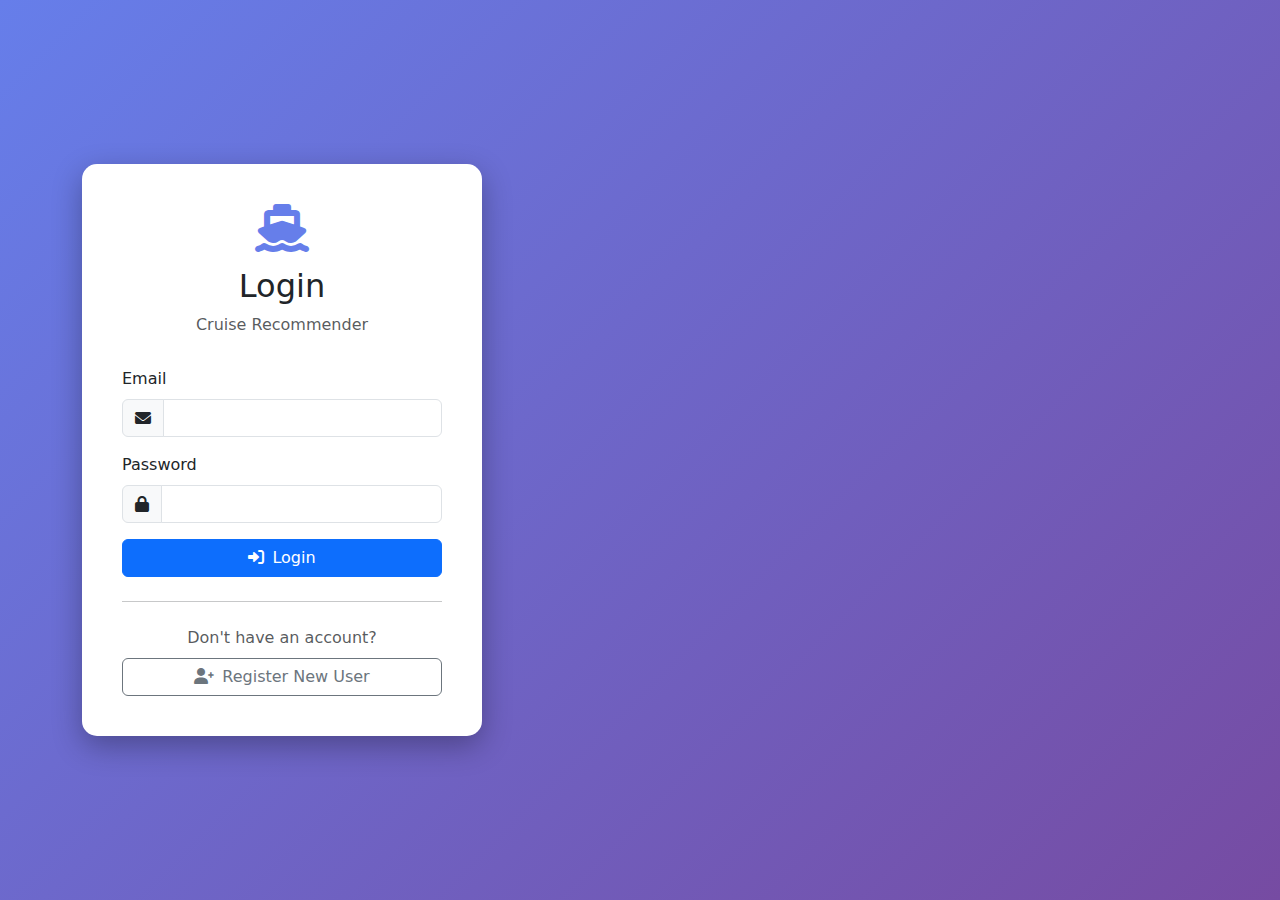
<file: src/main/resources/templates/login.html>
<!DOCTYPE html>
<html lang="en" xmlns:th="http://www.thymeleaf.org">
<head>
    <meta charset="UTF-8">
    <meta name="viewport" content="width=device-width, initial-scale=1.0">
    <title>Login - Cruise Recommender</title>
    <link href="https://cdn.jsdelivr.net/npm/bootstrap@5.1.3/dist/css/bootstrap.min.css" rel="stylesheet">
    <link href="https://cdnjs.cloudflare.com/ajax/libs/font-awesome/6.0.0/css/all.min.css" rel="stylesheet">
    <style>
        body {
            background: linear-gradient(135deg, #667eea 0%, #764ba2 100%);
            min-height: 100vh;
            display: flex;
            align-items: center;
            justify-content: center;
        }
        .login-card {
            background: white;
            border-radius: 15px;
            box-shadow: 0 10px 30px rgba(0, 0, 0, 0.3);
            padding: 40px;
            max-width: 400px;
            width: 100%;
        }
        .login-header {
            text-align: center;
            margin-bottom: 30px;
        }
        .login-header i {
            font-size: 3rem;
            color: #667eea;
            margin-bottom: 15px;
        }
    </style>
</head>
<body>
    <div class="container">
        <div class="login-card">
            <div class="login-header">
                <i class="fas fa-ship"></i>
                <h2>Login</h2>
                <p class="text-muted">Cruise Recommender</p>
            </div>
            
            <div id="errorMessage" class="alert alert-danger" style="display: none;"></div>
            
            <form id="loginForm">
                <div class="mb-3">
                    <label for="email" class="form-label">Email</label>
                    <div class="input-group">
                        <span class="input-group-text"><i class="fas fa-envelope"></i></span>
                        <input type="email" class="form-control" id="email" required>
                    </div>
                </div>
                
                <div class="mb-3">
                    <label for="password" class="form-label">Password</label>
                    <div class="input-group">
                        <span class="input-group-text"><i class="fas fa-lock"></i></span>
                        <input type="password" class="form-control" id="password" required>
                    </div>
                </div>
                
                <button type="submit" class="btn btn-primary w-100">
                    <i class="fas fa-sign-in-alt me-2"></i>Login
                </button>
            </form>
            
            <hr class="my-4">
            
            <div class="text-center">
                <p class="text-muted mb-2">Don't have an account?</p>
                <button type="button" class="btn btn-outline-secondary w-100" onclick="showRegisterForm()">
                    <i class="fas fa-user-plus me-2"></i>Register New User
                </button>
            </div>
            
            <!-- Registration Form (initially hidden) -->
            <div id="registerForm" style="display: none; margin-top: 20px;">
                <hr>
                <h5 class="mb-3">Register New User</h5>
                <div id="registerErrorMessage" class="alert alert-danger" style="display: none;"></div>
                <div id="registerSuccessMessage" class="alert alert-success" style="display: none;"></div>
                
                <form id="registerFormFields">
                    <div class="mb-3">
                        <label for="regFirstName" class="form-label">First Name</label>
                        <input type="text" class="form-control" id="regFirstName" required>
                    </div>
                    
                    <div class="mb-3">
                        <label for="regLastName" class="form-label">Last Name</label>
                        <input type="text" class="form-control" id="regLastName" required>
                    </div>
                    
                    <div class="mb-3">
                        <label for="regEmail" class="form-label">Email</label>
                        <input type="email" class="form-control" id="regEmail" required>
                    </div>
                    
                    <div class="mb-3">
                        <label for="regPassword" class="form-label">Password</label>
                        <input type="password" class="form-control" id="regPassword" required minlength="6">
                    </div>
                    
                    <div class="mb-3">
                        <label for="regRole" class="form-label">Role</label>
                        <select class="form-select" id="regRole">
                            <option value="USER">User</option>
                            <option value="ADMIN">Admin</option>
                        </select>
                        <small class="form-text text-muted">Note: Admin role grants access to maintenance panel</small>
                    </div>
                    
                    <div class="d-grid gap-2">
                        <button type="submit" class="btn btn-success">
                            <i class="fas fa-user-plus me-2"></i>Register
                        </button>
                        <button type="button" class="btn btn-secondary" onclick="hideRegisterForm()">
                            Cancel
                        </button>
                    </div>
                </form>
            </div>
        </div>
    </div>
    
    <script src="https://cdn.jsdelivr.net/npm/bootstrap@5.1.3/dist/js/bootstrap.bundle.min.js"></script>
    <script>
        function getBasePath() {
            const hostname = window.location.hostname;
            const port = window.location.port;
            if (port === '63342' || port === '') {
                return 'http://localhost:8080/api/v1';
            }
            return '';
        }
        
        function showRegisterForm() {
            document.getElementById('registerForm').style.display = 'block';
            document.getElementById('loginForm').style.display = 'none';
        }
        
        function hideRegisterForm() {
            document.getElementById('registerForm').style.display = 'none';
            document.getElementById('loginForm').style.display = 'block';
            document.getElementById('registerFormFields').reset();
            document.getElementById('registerErrorMessage').style.display = 'none';
            document.getElementById('registerSuccessMessage').style.display = 'none';
        }
        
        document.getElementById('loginForm').addEventListener('submit', async (e) => {
            e.preventDefault();
            
            const email = document.getElementById('email').value;
            const password = document.getElementById('password').value;
            const errorDiv = document.getElementById('errorMessage');
            errorDiv.style.display = 'none';
            
            try {
                const response = await fetch(`${getBasePath()}/auth/login`, {
                    method: 'POST',
                    headers: {
                        'Content-Type': 'application/json'
                    },
                    body: JSON.stringify({ email, password })
                });
                
                if (response.ok) {
                    const data = await response.json();
                    // Store token in localStorage
                    localStorage.setItem('token', data.token);
                    localStorage.setItem('user', JSON.stringify(data));
                    
                    // Set cookie manually as fallback (cookie from server might not work cross-origin)
                    // Set cookie for Spring Boot domain
                    document.cookie = `token=${data.token}; path=/api/v1; max-age=${7 * 24 * 60 * 60}; SameSite=Lax`;
                    document.cookie = `token=${data.token}; path=/; max-age=${7 * 24 * 60 * 60}; SameSite=Lax`;
                    
                    // Redirect based on role
                    if (data.role === 'ADMIN') {
                        // Redirect to Spring Boot server admin page
                        // If served from IntelliJ (port 63342), use full URL to Spring Boot (port 8080)
                        const currentPort = window.location.port;
                        if (currentPort === '63342' || currentPort === '') {
                            // Add token as query parameter as fallback for cookie issues
                            window.location.href = `http://localhost:8080/api/v1/admin/maintenance?token=${encodeURIComponent(data.token)}`;
                        } else {
                            window.location.href = '/admin/maintenance';
                        }
                    } else {
                        // Regular users go to main page
                        const currentPort = window.location.port;
                        if (currentPort === '63342' || currentPort === '') {
                            window.location.href = 'http://localhost:8080/api/v1/';
                        } else {
                            window.location.href = '/';
                        }
                    }
                } else {
                    const error = await response.text();
                    errorDiv.textContent = error || 'Invalid email or password';
                    errorDiv.style.display = 'block';
                }
            } catch (error) {
                errorDiv.textContent = 'Login failed. Please try again.';
                errorDiv.style.display = 'block';
            }
        });
        
        document.getElementById('registerFormFields').addEventListener('submit', async (e) => {
            e.preventDefault();
            
            const registerData = {
                firstName: document.getElementById('regFirstName').value,
                lastName: document.getElementById('regLastName').value,
                email: document.getElementById('regEmail').value,
                password: document.getElementById('regPassword').value,
                role: document.getElementById('regRole').value
            };
            
            const errorDiv = document.getElementById('registerErrorMessage');
            const successDiv = document.getElementById('registerSuccessMessage');
            errorDiv.style.display = 'none';
            successDiv.style.display = 'none';
            
            try {
                const response = await fetch(`${getBasePath()}/auth/register`, {
                    method: 'POST',
                    headers: {
                        'Content-Type': 'application/json'
                    },
                    body: JSON.stringify(registerData)
                });
                
                if (response.ok) {
                    const data = await response.json();
                    successDiv.textContent = `User registered successfully! Role: ${data.role}. You can now login.`;
                    successDiv.style.display = 'block';
                    
                    // Auto-fill login form
                    document.getElementById('email').value = registerData.email;
                    
                    // Hide register form after 2 seconds
                    setTimeout(() => {
                        hideRegisterForm();
                    }, 2000);
                } else {
                    const error = await response.text();
                    errorDiv.textContent = error || 'Registration failed. Please try again.';
                    errorDiv.style.display = 'block';
                }
            } catch (error) {
                errorDiv.textContent = 'Registration failed. Please try again.';
                errorDiv.style.display = 'block';
            }
        });
    </script>
</body>
</html>
</file>
